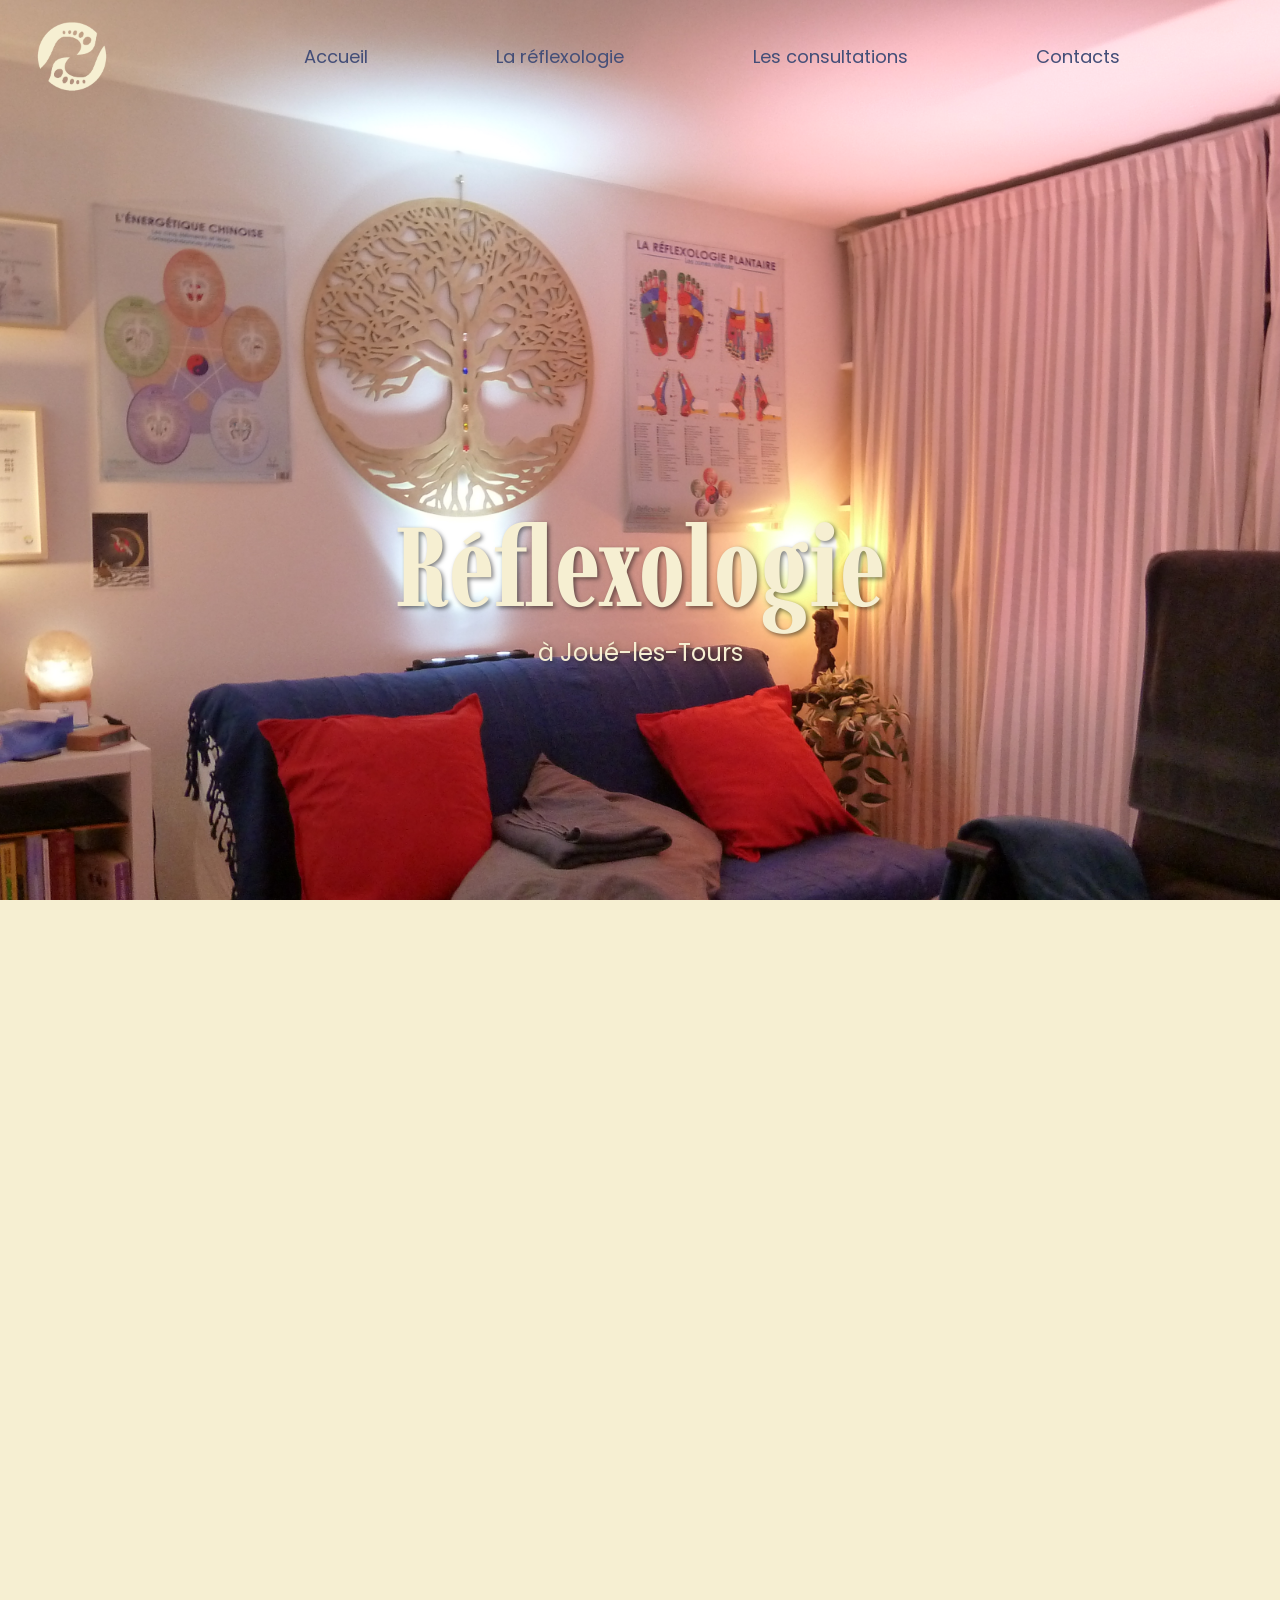
<file: index.html>
<!DOCTYPE html>
<html lang="fr">
<head>
    <meta charset="UTF-8">
    <meta name="viewport" content="width=device-width, initial-scale=1.0">
    <title>Réflexologie plantaire à Tours - [Eric Bouvard]</title>
    <link rel="icon" href="LOGO_CREME2.png">
    <meta name="description" content="Situé à Joué les Tours, mon cabinet de Réflexologie vous acceuille et vous propose des soins adaptés à vos besoins et ressentis ! ">
    <meta name="google-site-verification" content="bKfutWzsDh3X7TZKgNbcpmaE51s1e8epXo6bzwu9_Bk" />
    <link rel="stylesheet" href="css/common.css">
    <link rel="stylesheet" href="css/style.css">
    
</head>

<body>
    
<header>

  <div id="menu">
    <figure id="logo">
      <img id="creme_logo" src="src/img/LOGO_CREME.png" alt="logo crème">
      <img id="noir_logo" src="src/img/LOGO_NOIR.png" alt="logo noir">
    </figure>

    <nav id="mots">
      <a href="index.html">Accueil</a>
      <a href="reflexo.html">La réflexologie</a>
      <a href="consultations.html">Les consultations</a>
      <a href="contacts.html">Contacts</a>
    </nav>
  </div>

        <div id="title">
            <h1>Réflexologie</h1>
            <h2>à Joué-les-Tours</h2>
        </div>
</header>

    <main>

    <div class="content">
        <div class="eric-container">
            <img id="eric" src="src/img/ERIC_8.JPG" alt="Eric Bouvard">

             <div class="texte-eric">
             <h2>Eric Bouvard, Réflexologue</h2>
             <p>Après avoir suivi une formation d’un an auprès du CRT (Centre de Réflexologie de Touraine), j’ai souhaité partager ma pratique et apporter bien-être et apaisement.</p>
             <p>Situé à Joué lès Tours, mon cabinet de Réflexologie vous accueille et vous propose des soins adaptés à vos besoins et ressentis !</p>
             <p>Au plaisir de vous voir et de partager avec vous.</p>
             </div>
        </div>

         <div class="buttons">
                <a href="reflexo.html" id="btn_info">+ D'INFOS</a>
                <a href="consultations.html" id="btn_rdv">PRENDRE RENDEZ-VOUS</a>
        </div>

    </div>

   

    </main>

    <footer>
  <p>
    © 2025 Eric Bouvard Réflexologie -
    <a href="#mentions-legales" id="mentions">mentions légales</a>
  </p>
</footer>

<!-- La section des mentions légales -->
<div id="mentions-legales">
  <div class="mentions-content">
    <a href="#" class="close-mentions">×</a>
    <h1>Mentions légales</h1>

    <h2>Éditeur du site</h2>
    <p>Le présent site est édité par :</p>
    <p><strong>Nom et prénom :</strong>  Eric Bouvard</p>
    <p><strong>Profession :</strong> Réflexologue plantaire</p>
    <p><strong>Statut juridique :</strong> Entreprise individuelle</p>
    <p><strong>Adresse professionnelle :</strong>  15 rue des églantiers 37 300 Joué-les-Tours</p>
    <p><strong>Numéro de téléphone :</strong>  07 75 76 70 14</p>
    <p><strong>Adresse mail :</strong> ericbouvard@orange.fr</p>
    <p><strong>Numéro de SIRET :</strong> 802 662 486 00025</p>
    <p><strong>Code APE/NAF :</strong> 8690</p>

    <h2>Responsable de la publication</h2>
    <p><strong>Directeur de la publication :</strong> Eric Bouvard</p>
    <p><strong>Crédits photos :</strong> Eric Bouvard</p>

    <h2>Hébergement</h2>
    <p>Le site est hébergé par :</p>
    <p><strong>Nom de l'hébergeur :</strong> La société Github</p>
    <p><strong>Adresse postale :</strong>  88 Colin P. Kelly Jr Street, San Francisco, CA 94107 United States</p>
    <p><strong>Adresse électronique :</strong> https://enterprise.github.com/contact</p>

    <h2>Propriété intellectuelle</h2>
    <p>L’ensemble des contenus présents sur ce site (textes, images, logos, graphismes) est protégé par le droit d’auteur.</p>
    <p>Toute reproduction, représentation ou diffusion, totale ou partielle, sans autorisation préalable est interdite.</p>

    <h2>Responsabilité</h2>
    <p>Les informations diffusées sur ce site le sont à titre informatif.</p>
    <p>L’éditeur s’efforce de fournir des informations exactes et à jour, mais ne saurait être tenu responsable d’erreurs, 
      d’omissions ou de l’utilisation qui pourrait en être faite.</p>

    <h2>Données personnelles</h2>
    <p>Ce site ne collecte aucune donnée personnelle et n’utilise aucun cookie.
      Aucune information n’est enregistrée, stockée ou transmise à des tiers.</p>

    <h2>Loi applicable</h2>
    <p>Les présentes mentions légales sont soumises au droit français.</p>

    <h1>Conditions Générales de Prestation (CGP)</h1>

    <h2>1. Présentation de l'activité</h2>
    <p>Les présentes conditions générales de prestation s’appliquent à l’ensemble des séances de réflexologie plantaire.</p>
    <p>La réflexologie plantaire est une pratique de bien-être et d’accompagnement à la détente.
      Elle s’inscrit dans une démarche de prévention et de relaxation.</p>

    <h2>2. Nature des prestations</h2>
    <p>Les séances proposées ont pour objectif :</p>
    <li class="points">la détente</li>
    <li class="points">le bien-être</li>
    <li class="points">l'harmonisation globale de la personne</li>
    <p>La réflexologie plantaire ne constitue en aucun cas un acte médical ou paramédical. Elle ne permet pas d’établir un diagnostic, de modifier ou d’interrompre un traitement médical.</p>

    <h2>3. Contre-indications</h2>
    <p>Certaines situations peuvent nécessiter un avis médical préalable (grossesse à risque, troubles circulatoires graves, pathologies lourdes, fièvre, infections, traumatismes récents, etc.).</p>
    <p>Le client s’engage à informer le praticien de tout problème de santé connu avant la séance.</p>

    <h2>4. Responsabilité</h2>
    <p>Les séances sont réalisées dans le respect de la personne, de son intégrité physique et morale.</p>
    <p>Le praticien ne pourra être tenu responsable des conséquences résultant d’informations erronées ou incomplètes fournies par le client, ni d’une utilisation inappropriée des conseils donnés.</p>

    <h2>5. Prise de rendez-vous et annulation</h2>
    <p>Les rendez-vous sont pris d’un commun accord.</p>
    <p>En cas d’empêchement, le client est invité à prévenir le praticien dès que possible.
      Toute séance non annulée à l’avance pourra être due, sauf cas de force majeure.</p>

    <h2>6. Tarifs et paiement</h2>
    <p>Les tarifs sont indiqués en euros et communiqués avant la séance.
      Le règlement s’effectue à l’issue de la prestation par les moyens acceptés par le praticien.
      Les prestations de réflexologie ne sont pas prises en charge par l’Assurance Maladie, mais peuvent faire l’objet d’un remboursement par certaines mutuelles.</p>

    <h2>7. Loi applicable</h2>
    <p>Les présentes conditions générales de prestation sont soumises au droit français.</p>

  </div>
</div>


</body>
</file>
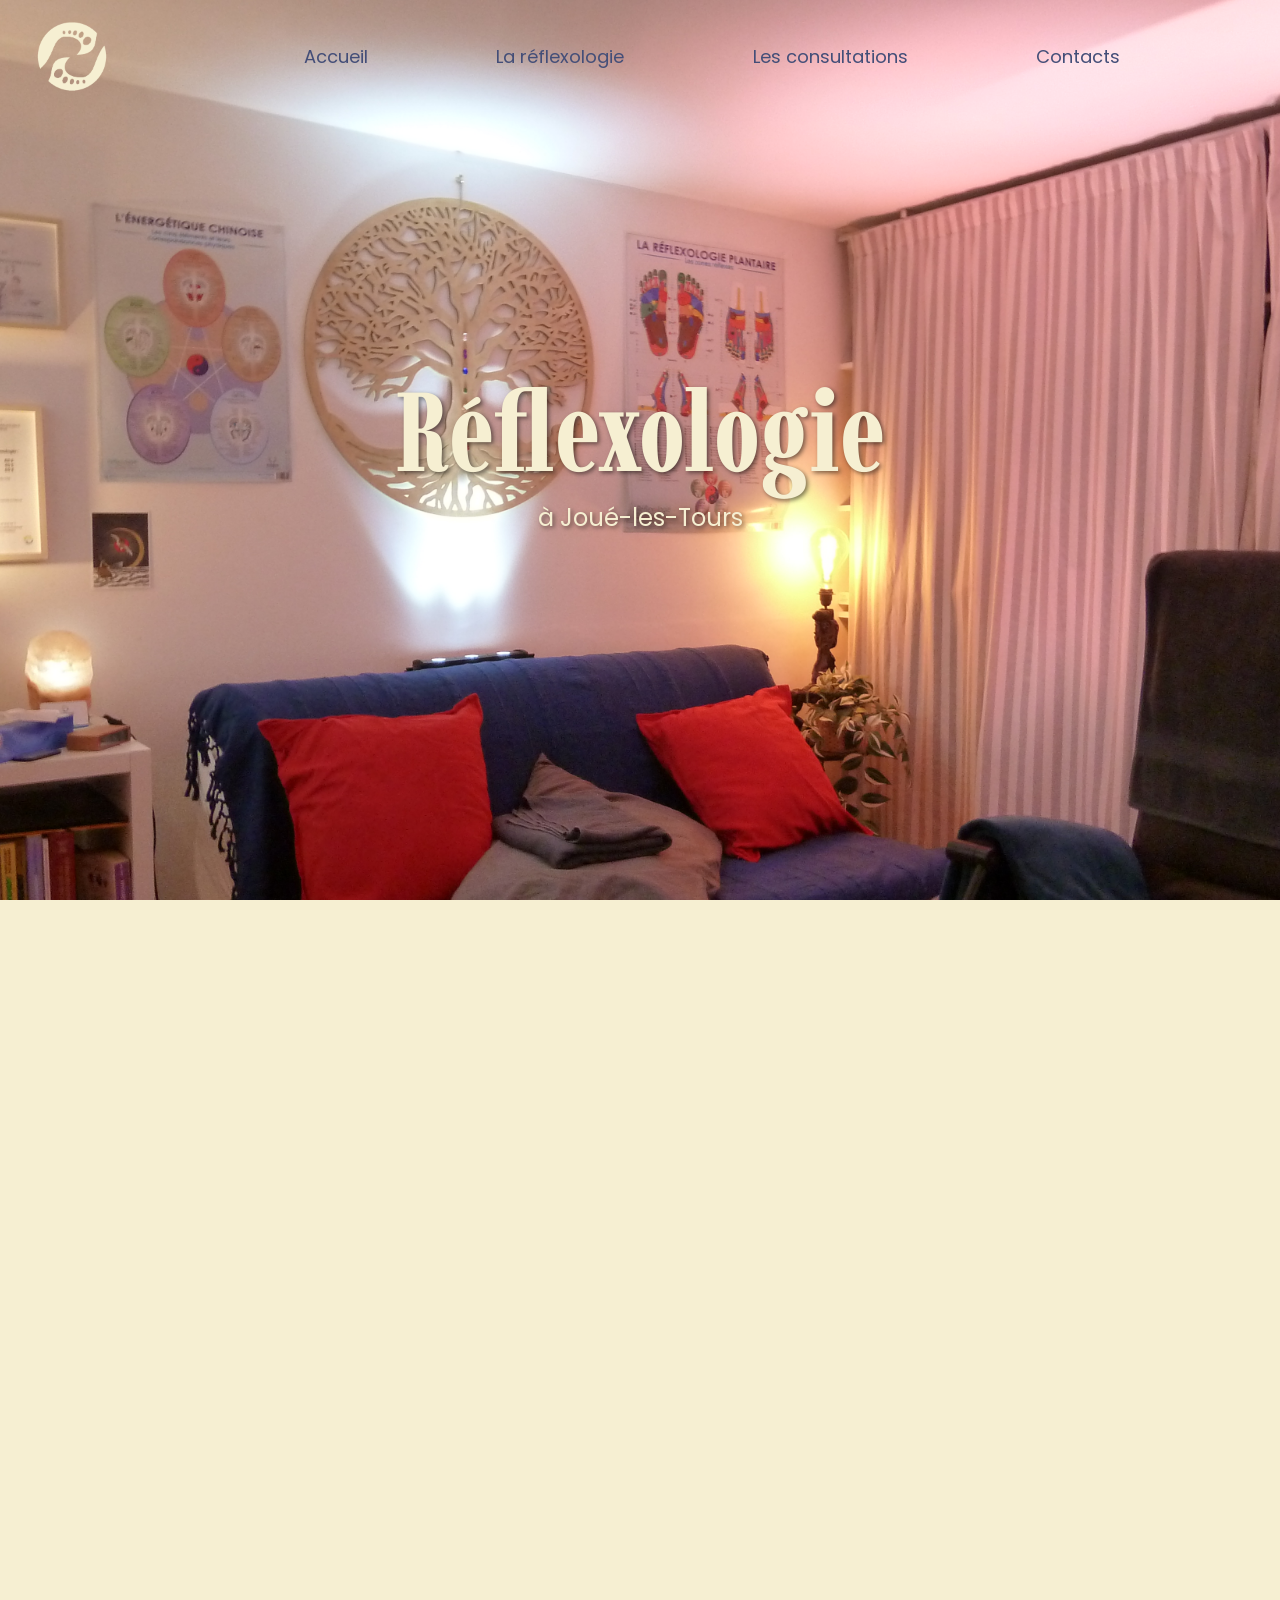
<file: reflexo_eric/index.html>
<!DOCTYPE html>
<html lang="fr">
<head>
    <meta charset="UTF-8">
    <meta name="viewport" content="width=device-width, initial-scale=1.0">
    <title>Réflexologie</title>
    <link rel="icon" type="image/x-icon" href="src/img/LOGO_NOIR.PNG">
    <meta name="description" content="Situé à Joué les Tours, mon cabinet de Réflexologie vous acceuille et vous propose des soins adaptés à vos besoins et ressentis ! ">
    <link rel="stylesheet" href="../css/common.css">
    <link rel="stylesheet" href="../css/style.css">
    
</head>

<body>
    
<header>

  <div id="menu">
    <figure id="logo">
      <img id="creme_logo" src="../src/img/LOGO_CREME.png" alt="logo crème">
      <img id="noir_logo" src="../src/img/LOGO_NOIR.png" alt="logo noir">
    </figure>

    <nav id="mots">
      <a href="index.html">Accueil</a>
      <a href="reflexo.html">La réflexologie</a>
      <a href="consultations.html">Les consultations</a>
      <a href="contacts.html">Contacts</a>
    </nav>
  </div>

</header>


        <div id="title">
            <h1>Réflexologie</h1>
            <h2>à Joué-les-Tours</h2>
        </div>
    </header>

    <main>

    <div class="content">
        <div class="eric-container">
            <img id="eric" src="../src/img/ERIC1.JPG" alt="Eric Bouvard">

             <div class="texte-eric">
             <h2>Eric Bouvard, Réflexologue</h2>
             <p>Après avoir suivi une formation d’un an auprès du CRT (Centre de Réflexologie de Touraine), j’ai souhaité partager ma pratique et apporter bien-être et apaisement.</p>
             <p>Situé à Joué lès Tours, mon cabinet de Réflexologie vous accueille et vous propose des soins adaptés à vos besoins et ressentis !</p>
             <p>Au plaisir de vous voir et de partager avec vous.</p>
             </div>
        </div>

         <div class="buttons">
                <a href="reflexo.html" id="btn_info">+ D'INFOS</a>
                <a href="consultations.html" id="btn_rdv">PRENDRE RENDEZ-VOUS</a>
        </div>

    </div>

   

    </main>

    <footer>
  <p>
    © 2025 Eric Bouvard Réflexologie -
    <a href="#mentions-legales" id="mentions">mentions légales</a>
  </p>
</footer>

<!-- La section des mentions légales -->
<div id="mentions-legales">
  <div class="mentions-content">
    <a href="#" class="close-mentions">×</a>
    <h3>Mentions légales</h3>
    <p><strong>Éditeur du site :</strong> Eric Bouvard Réflexologie</p>
    <p><strong>Adresse :</strong> 37xxx Joué-lès-Tours</p>
    <p><strong>Téléphone :</strong> 06 00 00 00 00</p>
    <p><strong>Email :</strong> contact@ericbouvard.fr</p>
    <p><strong>Hébergement :</strong> OVH – 2 rue Kellermann – 59100 Roubaix – France</p>
  </div>
</div>


</body>
</file>
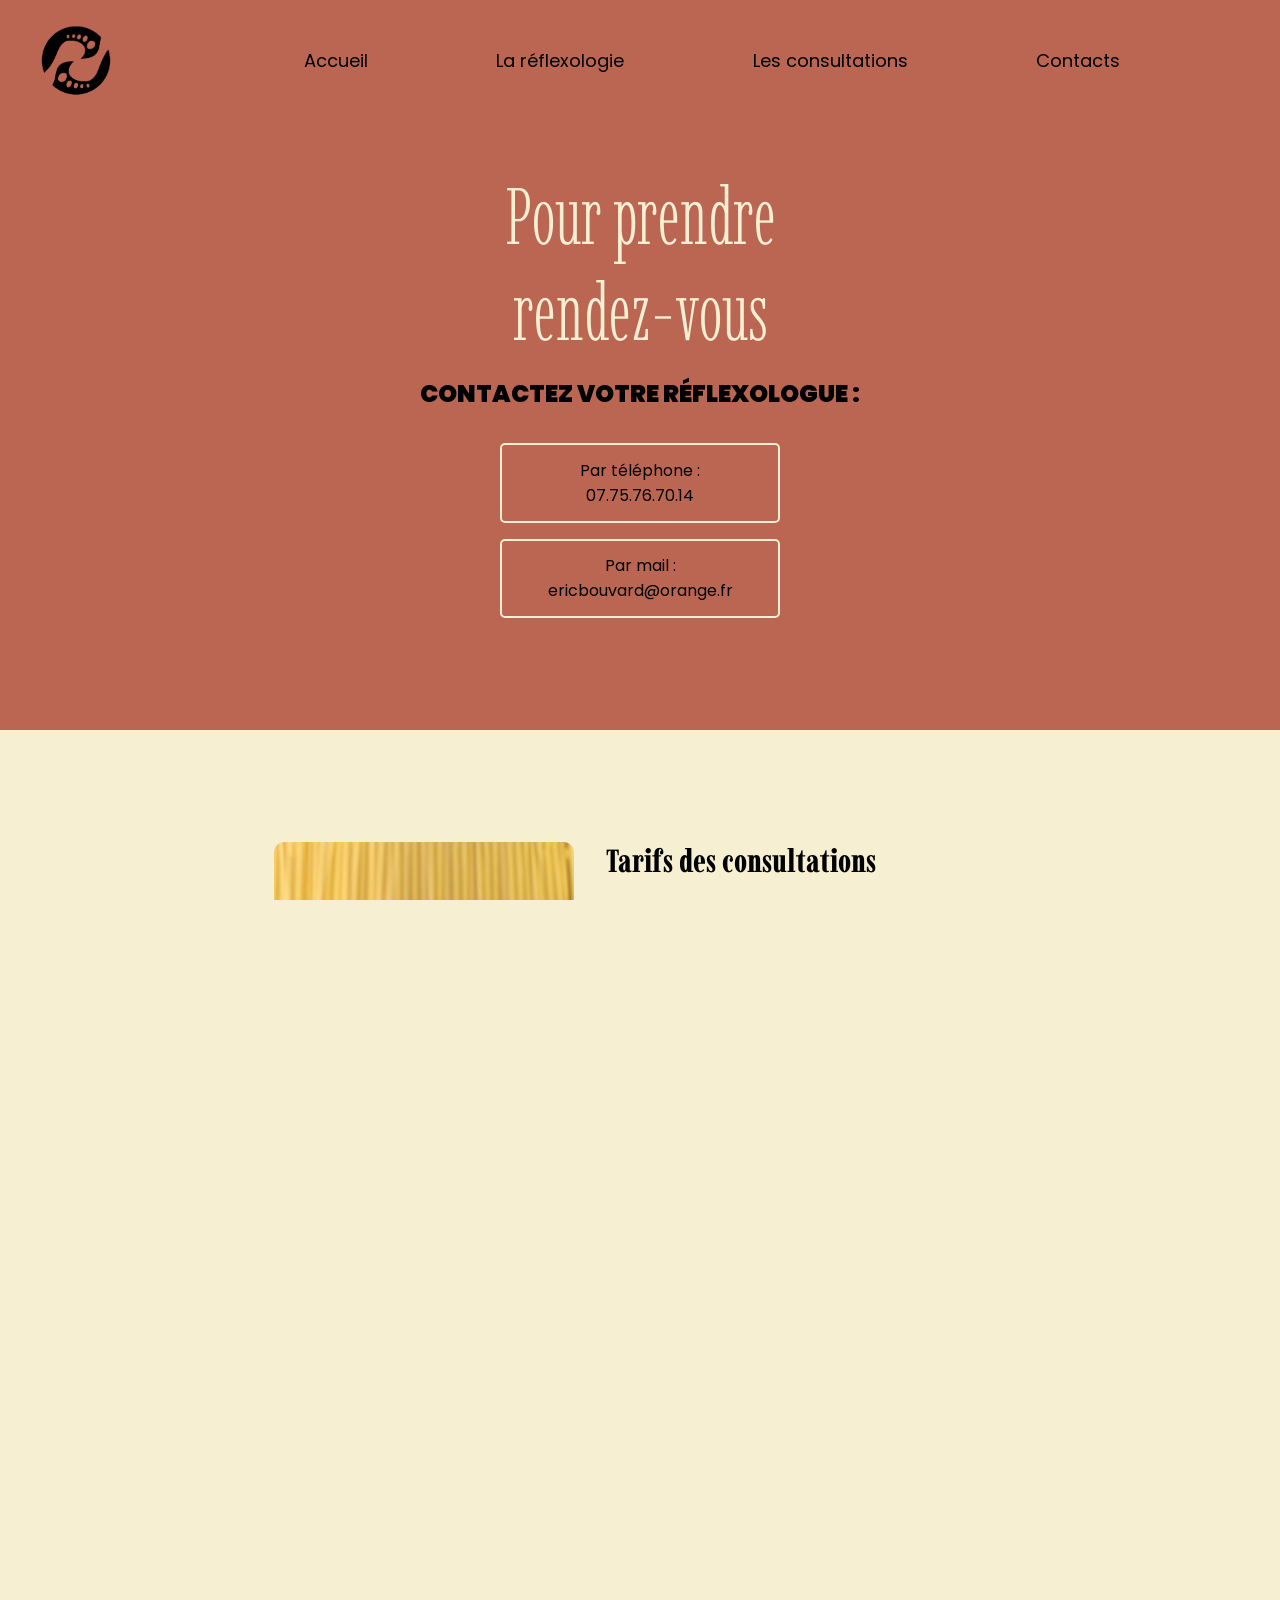
<file: consultations.html>
<!DOCTYPE html>
<html lang="fr">
<head>
    <meta charset="UTF-8">
    <meta name="viewport" content="width=device-width, initial-scale=1.0">
    <title>Réflexologie plantaire à Tours - [Eric Bouvard]</title>
    <link rel="icon" href="LOGO_CREME2.png">
    <meta name="description" content="Situé à Joué les Tours, mon cabinet de Réflexologie vous acceuille et vous propose des soins adaptés à vos besoins et ressentis ! ">
    <meta name="google-site-verification" content="bKfutWzsDh3X7TZKgNbcpmaE51s1e8epXo6bzwu9_Bk" />
    <link rel="stylesheet" href="css/common.css">
    <link rel="stylesheet" href="css/consultations.css">
    
</head>

<body>
    
    <header>

        <div id="menu">
    <figure id="logo">
      <img id="creme_logo" src="src/img/LOGO_CREME.png" alt="logo crème">
      <img id="noir_logo" src="src/img/LOGO_NOIR.png" alt="logo noir">
    </figure>

    <nav id="mots">
      <a href="index.html">Accueil</a>
      <a href="reflexo.html">La réflexologie</a>
      <a href="consultations.html">Les consultations</a>
      <a href="contacts.html">Contacts</a>
    </nav>
  </div>

    </header>

    <main>

         <!-- SECTION RENDEZ-VOUS -->
  <section class="rendezvous">
    <h1>Pour prendre<br>rendez-vous</h1>
    <p class="subtitle">Contactez votre réflexologue :</p>

    <div class="contact-buttons">
      <a href="tel:0775767014" class="contact-btn">Par téléphone : 07.75.76.70.14</a>
      <a href="mailto:ericbouvard@reflexo.fr" class="contact-btn">Par mail : ericbouvard@orange.fr</a>
    </div>
  </section>

  <!-- SECTION TARIFS -->
  <section class="tarifs">
    <div class="tarifs-content">
      <img src="src/img/PIED3.JPG" alt="Massage réflexologie">
      <div class="tarifs-text">
        <h2>Tarifs des consultations</h2>
        <ul>
          <li><strong>Adultes</strong> — 50 €<br><span>Séance entre 1h et 1h15</span></li>
          <li><strong>Enfants (-12 ans)</strong> — 40 €<br><span>Séance entre 1h et 1h15</span></li>
          <li><strong>Étudiants</strong> — 40 €<br><span>Séance entre 1h et 1h15</span></li>
          <li><strong>À domicile</strong> — 65 €<br><span>Séance entre 1h et 1h15</span></li>
        </ul>
        <p class="reglement">
          Règlement par virement (wero), chèque ou espèces.<br>
          La carte bancaire n’est pas acceptée.
        </p>
      </div>
    </div>
  </section>

  <!-- SECTION DÉROULEMENT -->
  <section class="deroulement">
    <h2>Déroulement d’une séance</h2>

    <div class="etape">
      <div class="point"></div>
      <div class="etape-content">
        <h3>Entretien personnalisé</h3>
        <p class="note"><em>Surtout développée lors de la première séance, cette phase dure environ 15 min.</em></p>
        <p>
          Je vous installe confortablement dans un transat. Nous échangeons afin de connaître vos attentes. 
          En fonction de nos échanges, j’adapte un protocole qui consiste à exercer des pressions sur les zones réflexes.
          Plusieurs protocoles sont possibles (addictions, poids, équilibre, lâcher-prise...).
        </p>
      </div>
    </div>

    <div class="etape">
      <div class="point"></div>
      <div class="etape-content">
        <h3>Séance de réflexologie</h3>
        <p class="note"><em>Environ 1h</em></p>
        <p>
          En règle générale, pour un changement en profondeur, plusieurs séances sont nécessaires 
          en fonction de vos maux.
        </p>
      </div>
    </div>

    <div class="etape">
      <div class="point"></div>
      <div class="etape-content">
        <h3>Après la séance</h3>
        <p>
          Les soins engendrent parfois un changement du transit, un regain d’énergie ou de décompensation, 
          des courbatures, un changement de couleur des urines.
        </p>
        <p>
          Ces effets peuvent durer entre 2 et 3 jours. Il est important de bien s’hydrater pour éliminer les toxines. 
          Privilégiez le repos, mangez léger, évitez les activités physiques intenses et laissez votre corps faire ses changements.
        </p>
      </div>
    </div>
  </section>

  <!-- SECTION CONTRE-INDICATIONS -->
  <section class="contre">
    <h2>Contre indications</h2>
    <div class="contre-grid">
      <div>3 premiers mois de grossesse</div>
      <div>Opération chirurgicale récente</div>
      <div>Thrombose veineuse (Phlébite)</div>
    </div>
  </section>

  <!-- SECTION HORAIRES -->
  <section class="horaires">
    <h2>Horaires de consultation</h2>
    <p>Du lundi au vendredi de 14h à 19h</p>
    <p>Le samedi de 9h à 12h</p>
  </section>


  <footer>
  <p>
    © 2025 Eric Bouvard Réflexologie -
    <a href="#mentions-legales" id="mentions">mentions légales</a>
  </p>
</footer>

<!-- La section des mentions légales -->
<div id="mentions-legales">
  <div class="mentions-content">
    <a href="#" class="close-mentions">×</a>
    <h1>Mentions légales</h1>

    <h2>Éditeur du site</h2>
    <p>Le présent site est édité par :</p>
    <p><strong>Nom et prénom :</strong>  Eric Bouvard</p>
    <p><strong>Profession :</strong> Réflexologue plantaire</p>
    <p><strong>Statut juridique :</strong> Entreprise individuelle</p>
    <p><strong>Adresse professionnelle :</strong>  15 rue des églantiers 37 300 Joué-les-Tours</p>
    <p><strong>Numéro de téléphone :</strong>  07 75 76 70 14</p>
    <p><strong>Adresse mail :</strong> ericbouvard@orange.fr</p>
    <p><strong>Numéro de SIRET :</strong> 802 662 486 00025</p>
    <p><strong>Code APE/NAF :</strong> 8690</p>

    <h2>Responsable de la publication</h2>
    <p><strong>Directeur de la publication :</strong> Eric Bouvard</p>
    <p><strong>Crédits photos :</strong> Eric Bouvard</p>

    <h2>Hébergement</h2>
    <p>Le site est hébergé par :</p>
    <p><strong>Nom de l'hébergeur :</strong> La société Github</p>
    <p><strong>Adresse postale :</strong>  88 Colin P. Kelly Jr Street, San Francisco, CA 94107 United States</p>
    <p><strong>Adresse électronique :</strong> https://enterprise.github.com/contact</p>

    <h2>Propriété intellectuelle</h2>
    <p>L’ensemble des contenus présents sur ce site (textes, images, logos, graphismes) est protégé par le droit d’auteur.</p>
    <p>Toute reproduction, représentation ou diffusion, totale ou partielle, sans autorisation préalable est interdite.</p>

    <h2>Responsabilité</h2>
    <p>Les informations diffusées sur ce site le sont à titre informatif.</p>
    <p>L’éditeur s’efforce de fournir des informations exactes et à jour, mais ne saurait être tenu responsable d’erreurs, 
      d’omissions ou de l’utilisation qui pourrait en être faite.</p>

    <h2>Données personnelles</h2>
    <p>Ce site ne collecte aucune donnée personnelle et n’utilise aucun cookie.
      Aucune information n’est enregistrée, stockée ou transmise à des tiers.</p>

    <h2>Loi applicable</h2>
    <p>Les présentes mentions légales sont soumises au droit français.</p>

    <h1>Conditions Générales de Prestation (CGP)</h1>

    <h2>1. Présentation de l'activité</h2>
    <p>Les présentes conditions générales de prestation s’appliquent à l’ensemble des séances de réflexologie plantaire.</p>
    <p>La réflexologie plantaire est une pratique de bien-être et d’accompagnement à la détente.
      Elle s’inscrit dans une démarche de prévention et de relaxation.</p>

    <h2>2. Nature des prestations</h2>
    <p>Les séances proposées ont pour objectif :</p>
    <li class="points">la détente</li>
    <li class="points">le bien-être</li>
    <li class="points">l'harmonisation globale de la personne</li>
    <p>La réflexologie plantaire ne constitue en aucun cas un acte médical ou paramédical. Elle ne permet pas d’établir un diagnostic, de modifier ou d’interrompre un traitement médical.</p>

    <h2>3. Contre-indications</h2>
    <p>Certaines situations peuvent nécessiter un avis médical préalable (grossesse à risque, troubles circulatoires graves, pathologies lourdes, fièvre, infections, traumatismes récents, etc.).</p>
    <p>Le client s’engage à informer le praticien de tout problème de santé connu avant la séance.</p>

    <h2>4. Responsabilité</h2>
    <p>Les séances sont réalisées dans le respect de la personne, de son intégrité physique et morale.</p>
    <p>Le praticien ne pourra être tenu responsable des conséquences résultant d’informations erronées ou incomplètes fournies par le client, ni d’une utilisation inappropriée des conseils donnés.</p>

    <h2>5. Prise de rendez-vous et annulation</h2>
    <p>Les rendez-vous sont pris d’un commun accord.</p>
    <p>En cas d’empêchement, le client est invité à prévenir le praticien dès que possible.
      Toute séance non annulée à l’avance pourra être due, sauf cas de force majeure.</p>

    <h2>6. Tarifs et paiement</h2>
    <p>Les tarifs sont indiqués en euros et communiqués avant la séance.
      Le règlement s’effectue à l’issue de la prestation par les moyens acceptés par le praticien.
      Les prestations de réflexologie ne sont pas prises en charge par l’Assurance Maladie, mais peuvent faire l’objet d’un remboursement par certaines mutuelles.</p>

    <h2>7. Loi applicable</h2>
    <p>Les présentes conditions générales de prestation sont soumises au droit français.</p>

  </div>
</div>

    </main>

</body>
</file>
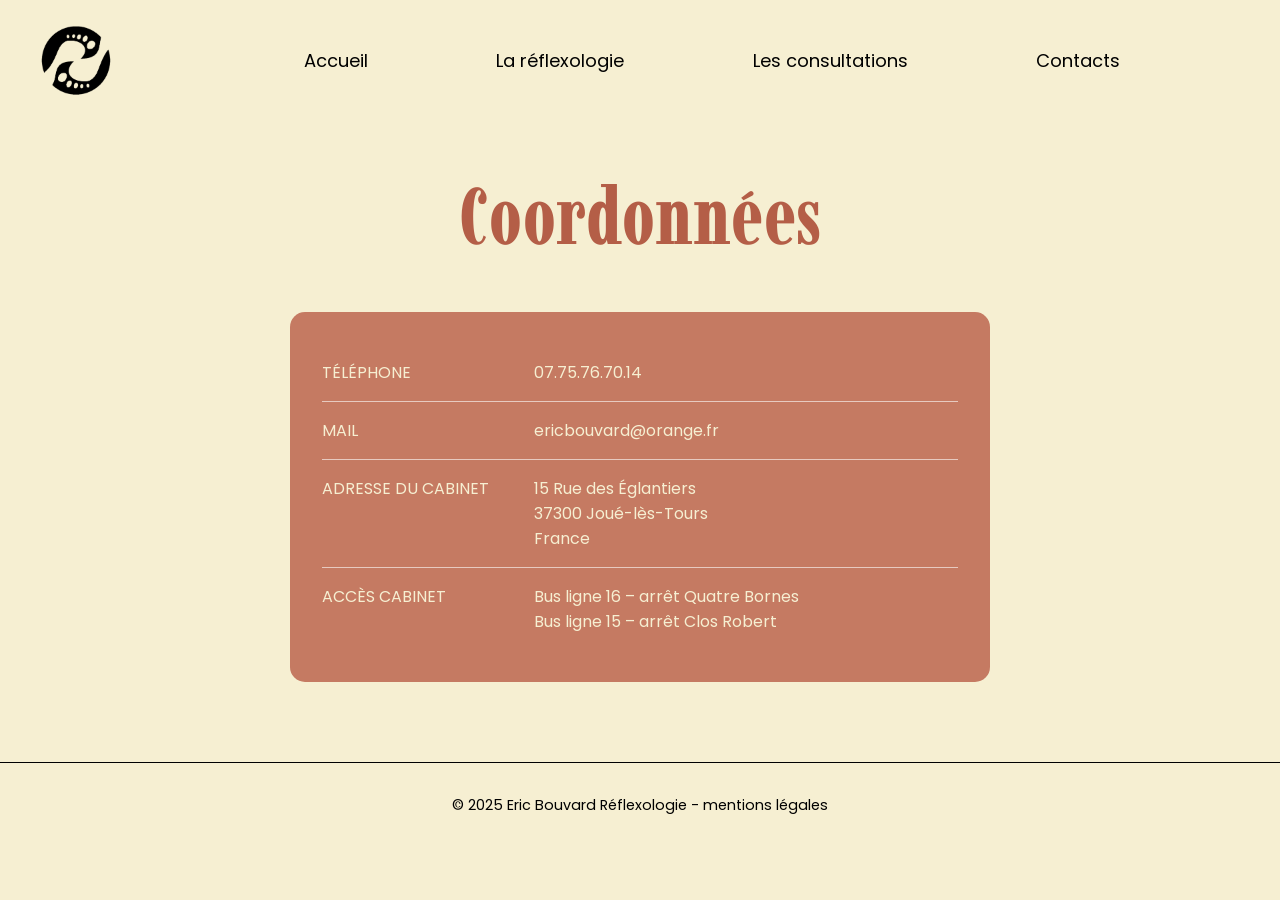
<file: contacts.html>
<!DOCTYPE html>
<html lang="fr">
<head>
    <meta charset="UTF-8">
    <meta name="viewport" content="width=device-width, initial-scale=1.0">
    <title>Réflexologie plantaire à Tours - [Eric Bouvard]</title>
    <link rel="icon" href="LOGO_CREME2.png">
    <meta name="description" content="Situé à Joué les Tours, mon cabinet de Réflexologie vous acceuille et vous propose des soins adaptés à vos besoins et ressentis ! ">
    <meta name="google-site-verification" content="bKfutWzsDh3X7TZKgNbcpmaE51s1e8epXo6bzwu9_Bk" />
    <link rel="stylesheet" href="css/common.css">
    <link rel="stylesheet" href="css/contacts.css">
    
</head>

<body>
    
    <header>

            <div id="menu">
    <figure id="logo">
      <img id="creme_logo" src="src/img/LOGO_CREME.png" alt="logo crème">
      <img id="noir_logo" src="src/img/LOGO_NOIR.png" alt="logo noir">
    </figure>

    <nav id="mots">
      <a href="index.html">Accueil</a>
      <a href="reflexo.html">La réflexologie</a>
      <a href="consultations.html">Les consultations</a>
      <a href="contacts.html">Contacts</a>
    </nav>
  </div>

    </header>

    <main>

        <!-- SECTION COORDONNÉES -->
  <section class="contact-section">
    <h1>Coordonnées</h1>

    <div class="contact-card">
      <div class="contact-row">
        <div class="contact-label">Téléphone</div>
        <div class="contact-info"><a href="tel:0775767014">07.75.76.70.14</a></div>
      </div>

      <div class="contact-row">
        <div class="contact-label">Mail</div>
        <div class="contact-info"><a href="mailto:ericbouvard@orange.fr">ericbouvard@orange.fr</a></div>
      </div>

      <div class="contact-row">
        <div class="contact-label">Adresse du cabinet</div>
        <div class="contact-info">
          15 Rue des Églantiers<br>
          37300 Joué-lès-Tours<br>
          France
        </div>
      </div>

      <div class="contact-row">
        <div class="contact-label">Accès cabinet</div>
        <div class="contact-info">
          Bus ligne 16 – arrêt Quatre Bornes<br>
          Bus ligne 15 – arrêt Clos Robert
        </div>
      </div>
    </div>
  </section>
    </main>

    <footer>
  <p>
    © 2025 Eric Bouvard Réflexologie -
    <a href="#mentions-legales" id="mentions">mentions légales</a>
  </p>
</footer>

<!-- La section des mentions légales -->
<div id="mentions-legales">
  <div class="mentions-content">
    <a href="#" class="close-mentions">×</a>
    <h1>Mentions légales</h1>

    <h2>Éditeur du site</h2>
    <p>Le présent site est édité par :</p>
    <p><strong>Nom et prénom :</strong>  Eric Bouvard</p>
    <p><strong>Profession :</strong> Réflexologue plantaire</p>
    <p><strong>Statut juridique :</strong> Entreprise individuelle</p>
    <p><strong>Adresse professionnelle :</strong>  15 rue des églantiers 37 300 Joué-les-Tours</p>
    <p><strong>Numéro de téléphone :</strong>  07 75 76 70 14</p>
    <p><strong>Adresse mail :</strong> ericbouvard@orange.fr</p>
    <p><strong>Numéro de SIRET :</strong> 802 662 486 00025</p>
    <p><strong>Code APE/NAF :</strong> 8690</p>

    <h2>Responsable de la publication</h2>
    <p><strong>Directeur de la publication :</strong> Eric Bouvard</p>
    <p><strong>Crédits photos :</strong> Eric Bouvard</p>

    <h2>Hébergement</h2>
    <p>Le site est hébergé par :</p>
    <p><strong>Nom de l'hébergeur :</strong> La société Github</p>
    <p><strong>Adresse postale :</strong>  88 Colin P. Kelly Jr Street, San Francisco, CA 94107 United States</p>
    <p><strong>Adresse électronique :</strong> https://enterprise.github.com/contact</p>

    <h2>Propriété intellectuelle</h2>
    <p>L’ensemble des contenus présents sur ce site (textes, images, logos, graphismes) est protégé par le droit d’auteur.</p>
    <p>Toute reproduction, représentation ou diffusion, totale ou partielle, sans autorisation préalable est interdite.</p>

    <h2>Responsabilité</h2>
    <p>Les informations diffusées sur ce site le sont à titre informatif.</p>
    <p>L’éditeur s’efforce de fournir des informations exactes et à jour, mais ne saurait être tenu responsable d’erreurs, 
      d’omissions ou de l’utilisation qui pourrait en être faite.</p>

    <h2>Données personnelles</h2>
    <p>Ce site ne collecte aucune donnée personnelle et n’utilise aucun cookie.
      Aucune information n’est enregistrée, stockée ou transmise à des tiers.</p>

    <h2>Loi applicable</h2>
    <p>Les présentes mentions légales sont soumises au droit français.</p>

    <h1>Conditions Générales de Prestation (CGP)</h1>

    <h2>1. Présentation de l'activité</h2>
    <p>Les présentes conditions générales de prestation s’appliquent à l’ensemble des séances de réflexologie plantaire.</p>
    <p>La réflexologie plantaire est une pratique de bien-être et d’accompagnement à la détente.
      Elle s’inscrit dans une démarche de prévention et de relaxation.</p>

    <h2>2. Nature des prestations</h2>
    <p>Les séances proposées ont pour objectif :</p>
    <li class="points">la détente</li>
    <li class="points">le bien-être</li>
    <li class="points">l'harmonisation globale de la personne</li>
    <p>La réflexologie plantaire ne constitue en aucun cas un acte médical ou paramédical. Elle ne permet pas d’établir un diagnostic, de modifier ou d’interrompre un traitement médical.</p>

    <h2>3. Contre-indications</h2>
    <p>Certaines situations peuvent nécessiter un avis médical préalable (grossesse à risque, troubles circulatoires graves, pathologies lourdes, fièvre, infections, traumatismes récents, etc.).</p>
    <p>Le client s’engage à informer le praticien de tout problème de santé connu avant la séance.</p>

    <h2>4. Responsabilité</h2>
    <p>Les séances sont réalisées dans le respect de la personne, de son intégrité physique et morale.</p>
    <p>Le praticien ne pourra être tenu responsable des conséquences résultant d’informations erronées ou incomplètes fournies par le client, ni d’une utilisation inappropriée des conseils donnés.</p>

    <h2>5. Prise de rendez-vous et annulation</h2>
    <p>Les rendez-vous sont pris d’un commun accord.</p>
    <p>En cas d’empêchement, le client est invité à prévenir le praticien dès que possible.
      Toute séance non annulée à l’avance pourra être due, sauf cas de force majeure.</p>

    <h2>6. Tarifs et paiement</h2>
    <p>Les tarifs sont indiqués en euros et communiqués avant la séance.
      Le règlement s’effectue à l’issue de la prestation par les moyens acceptés par le praticien.
      Les prestations de réflexologie ne sont pas prises en charge par l’Assurance Maladie, mais peuvent faire l’objet d’un remboursement par certaines mutuelles.</p>

    <h2>7. Loi applicable</h2>
    <p>Les présentes conditions générales de prestation sont soumises au droit français.</p>

  </div>
</div>

</body>
</file>
<file: css/common.css>
/* === FONTS === */
@font-face {
    font-family: 'Imbue';
    src: url('../src/typo/Imbue_14pt-ExtraBold.ttf');
    font-weight: 800;
    font-style: normal;
}
@font-face {
    font-family: 'Imbue';
    src: url('../src/typo/Imbue_14pt-ExtraLight.ttf');
    font-weight: 200;
    font-style: normal;
}
@font-face {
    font-family: 'Poppins';
    src: url('../src/typo/Poppins-Regular.ttf');
    font-weight: 400;
    font-style: normal;
}
@font-face {
    font-family: 'Poppins';
    src: url('../src/typo/Poppins-Italic.ttf');
    font-weight: 400;
    font-style: italic;
}
@font-face {
    font-family: 'Poppins';
    src: url('../src/typo/Poppins-Black.ttf');
    font-weight: 800;
    font-style: normal;
}


/* === VARIABLES === */
:root {
    /* COLORS */
    --clr-creme: #F6EFD2;
    --clr-red: #BB6653;
    --clr-black: #000000;
    /* MARGES */ 
    --main-margin: 20px;
    --half-margin: 10px;
    --large-margin: 40px;
    /* TYPOS */ 
    --main-font: 16px;
    --font-nav: 18px;
    --title-font: 30px;
}

/* === RESET === */

* {
    margin: 0;
    padding: 0;
    box-sizing: border-box;
}

/* Mentions légales: modal scrollable */
#mentions-legales {
    display: none;
    position: fixed;
    inset: 0;
    background: rgba(0,0,0,0.6);
    z-index: 9999;
    padding: 20px;
    overflow: auto;
}

/* When targeted (via anchor #mentions-legales) show overlay */
#mentions-legales:target {
    display: block;
}

.mentions-content {
    position: relative;
    background: var(--clr-creme);
    max-width: 900px;
    width: 100%;
    max-height: 80vh;
    margin: 40px auto;
    padding: 24px;
    border-radius: 8px;
    box-shadow: 0 10px 30px rgba(0,0,0,0.3);
    overflow-y: auto;
}

.mentions-content h1, .mentions-content h2 {
    color: var(--clr-black);
    margin-bottom: 8px;
    text-align: center;
}
.mentions-content h1 {
    font-size: 1.6rem;
    margin-top: 4px;
}
.mentions-content h2 {
    font-size: 1.05rem;
    margin-top: 12px;
    margin-bottom: 8px;
}
.mentions-content p, .mentions-content li {
    color: #222;
    line-height: 1.6;
    margin-bottom: 10px;
    text-align: left;
}

.points {
  margin-left: 20px;
  margin-bottom: 15px;
}

.close-mentions {
    font-family: "Poppins", sans-serif;
    position: absolute;
    right: 28px;
    top: 18px;
    text-decoration: none;
    font-size: 2rem;
    color: #7c3f3f;
    font-weight: normal;
}

.close-mentions:hover {
    color: #592c2c;
}

@media (max-width: 600px) {
    .mentions-content { max-width: 95%; margin: 20px auto; padding: 16px; }
    .close-mentions { right: 18px; top: 12px; }
}
</file>
<file: css/style.css>
/* === BODY === */

body {
    width: 100%;
    height: 100vh;
    margin: 0;

    font-family: "Poppins", sans-serif;
    font-style: normal;
    font-weight:    400;
    font-size: var(--main-font);
    color: var(--clr-black);
    background-color: var(--clr-creme);
}

/* === HEADER === */ 

header {
    position: relative;
    width: 100%;
    height: 130%;
    min-height: 100vh;

    display: flex;
    flex-direction: column;
    justify-content: space-between;
    box-sizing: border-box;

    background-image: url("../src/img/OUI.JPG");
    background-size: cover;
    background-position: center;
    
}

/* === MENU === */
#menu {
    display: flex;
    align-items: center;
    justify-content: flex-start; /* Logo + mots sur une même ligne, alignés à gauche */
    width: 100%;
    padding: 1rem 2rem;
    gap: 4rem; /* Espace entre logo et mots */
}

#logo {
    display: flex;
    align-items: center;
    gap: 1rem;
    user-select: none;
}

#menu img {
    width: 80px;
    height: auto;
}

#noir_logo {
    display: none;
}

#mots {
    display: flex;
    flex: 1; /* Les liens prennent toute la place dispo */
    justify-content: space-evenly; /* Répartit les liens uniformément */
    align-items: center;
    font-weight: 500;
    font-size: var(--font-nav);
    color: #434E78;
}

#mots a {
    text-decoration: none;
    color: inherit;
    white-space: nowrap;
    transition: opacity 0.3s;
}

#mots a:hover {
    opacity: 0.7;
}


/* === TITLE === */

/* === TITLE === */
#title {
    position: absolute;
    top: 50%;
    left: 50%;
    transform: translate(-50%, -50%);
    
    text-align: center;
    color: var(--clr-creme);
    text-shadow: 2px 2px 4px rgba(0,0,0,0.5);
    user-select: none;
}

#title h1 {
    font-family: 'Imbue';
    font-weight: 800;
    font-size: 7rem;
    margin-bottom: 1px;
}

#title h2 {
    font-size: 1,5rem;
    font-weight: 300;
    margin-top: 0;
}

/* === BODY === */ 

.content {
  margin: 80px auto;        /* marge haut/bas et centré horizontalement */
  padding: 50px;            /* espace intérieur (blanc tournant) */
}


.eric-container {
    max-width: 60%;
    display: flex;
    align-items: center;        /* vertical centering */
    gap: 30px;                  /* space between image and text */
    flex-wrap: wrap;            /* important for responsiveness */

    padding: 30px;
    margin: auto;
}

.eric-container h2 {
    font-family: "Imbue";
    font-size: var(--title-font);
    margin-bottom: 20px;
}

#eric {
    width: 230px;
    height: 290px;
    object-fit: cover;
    border-radius: 20px;
    flex-shrink: 0;

}

.texte-eric {
    flex: 1;
    min-width: 250px;
}

.buttons {
    font-family: "Poppins", sans-serif;
    position: relative;;
    margin: auto;
    padding: 10%;
    text-align: center;
}

.buttons a {
    flex-direction: column;
    text-decoration: none;
    color: black;

    border: 2px solid black;
    padding: 10px 10px;
    border-radius: 8px;
}

#btn_info {
    margin-right: 20px;
}

#btn_rdv {
    background-color: #c4bfa8;
}

#btn_info:hover, #btn_rdv:hover {
    background-color: var(--clr-red);
    color: var(--clr-creme);
    border: 2px solid var(--clr-red);
    transition: background-color 0.3s, color 0.3s, border 0.3s;
}

/* === FOOTER === */

footer {
    width: 100%;
    padding: 2rem;
    text-align: center;
    font-size: 0.9rem;
    background-color: var(--clr-creme);
    border-top: 1px solid var(--clr-black);
    user-select: none;
}

footer a {
    color: var(--clr-black);
    text-decoration: none;
}

#mentions:hover {
    text-decoration: underline;
}

/* Fenêtre masquée par défaut */
#mentions-legales {
  display: none;
  position: fixed;
  inset: 0;
  background: rgba(0, 0, 0, 0.7);
  backdrop-filter: blur(3px);
  z-index: 1000;
  justify-content: center;
  align-items: center;
}

/* Quand ciblée par le lien */
#mentions-legales:target {
  display: flex;
}

/* Contenu */
.mentions-content {
  position: relative;
  background: #f8f1de;
  padding: 2rem;
  border-radius: 12px;
  max-width: 600px;
  width: 90%;
  box-shadow: 0 0 15px rgba(0,0,0,0.2);
  text-align: left;
  animation: fadeIn 0.3s ease;
}


/* Bouton croix */
.close-mentions {
  font-family: "Poppins", sans-serif;
  position: absolute;
  top: 10px;
  right: 15px;
  font-size: 2rem;
  color: #7c3f3f;
  text-decoration: none;
  user-select: none;
  font-weight: normal;
  transition: 0.2s;
}

.close-mentions:hover {
  color: #592c2c;
}

/* Animation d’apparition */
@keyframes fadeIn {
  from { opacity: 0; transform: scale(0.98); }
  to { opacity: 1; transform: scale(1); }
}

/* === MEDIA QUERIES RESPONSIVE POUR STYLE.CSS (INDEX.HTML) === */


/* === RESPONSIVE POUR TRÈS GRANDS ÉCRANS (> 1400px) === */
@media (min-width: 1400px) {
  #title h1 {
    font-size: 8rem;
  }
  
  #title h2 {
    font-size: 2rem;
  }
  
  .content {
    max-width: 1400px;
    margin-left: auto;
    margin-right: auto;
  }
  
  .eric-container {
    max-width: 50%;
  }
}

/* === RESPONSIVE POUR TABLETTES (768px - 1023px) === */
@media (max-width: 1023px) {
  #title h1 {
    font-size: 5rem;
  }
  
  #title h2 {
    font-size: 1.3rem;
  }
  
  #menu {
    padding: 1rem 1.5rem;
    gap: 1.5rem;
  }
  
  #mots {
    font-size: 16px;
    gap: 1.5rem !important;
  }
  
  .eric-container {
    max-width: 75%;
    gap: 20px;
    padding: 20px;
  }
  
  .content {
    margin: 60px auto;
    padding: 40px;
  }
  
  #eric {
    width: 200px;
    height: 250px;
  }
}

/* === RESPONSIVE POUR PETITES TABLETTES ET MOBILES (< 991px) === */
@media (max-width: 991px) {
  #menu {
    flex-direction: row !important;
    align-items: flex-start;
    gap: 1.5rem !important;
    padding: 1rem;
    justify-content: space-between !important;
  }
  
  #mots {
    width: auto !important;
    flex-direction: column;
    gap: 0.5rem !important;
    align-items: flex-end !important;
    justify-content: flex-start !important;
  }
  
  #mots a {
    padding: 0.25rem 0;
    width: 100% !important;
    text-align: right;
  }
  
  #title h1 {
    font-size: 4.5rem;
  }
  
  .eric-container {
    max-width: 90%;
    flex-direction: column;
    text-align: center;
  }
  
  #eric {
    margin: 0 auto;
  }
  
  .texte-eric {
    min-width: 100%;
  }
  
  .buttons {
    padding: 5%;
  }
  
  .buttons a {
    display: inline-block;
    margin: 10px 5px;
  }
  
  #btn_info {
    margin-right: 10px;
  }
}

/* === RESPONSIVE POUR MOBILES (< 768px) === */
@media (max-width: 767px) {
  header {
    min-height: 80vh;
    height: 100vh;
  }
  
  #menu {
    padding: 0.75rem;
    gap: 1rem !important;
  }
  
  #menu img {
    width: 60px;
  }
  
  #mots {
    font-size: 15px;
    gap: 0.4rem !important;
  }
  
  #title h1 {
    font-size: 3.5rem;
  }
  
  #title h2 {
    font-size: 1.1rem;
  }
  
  .content {
    margin: 40px auto;
    padding: 30px 20px;
  }
  
  .eric-container {
    max-width: 100%;
    padding: 15px;
  }
  
  .eric-container h2 {
    font-size: 24px;
  }
  
  #eric {
    width: 180px;
    height: 220px;
  }
  
  .buttons {
    padding: 8%;
  }
  
  .buttons a {
    font-size: 14px;
    padding: 8px 12px;
  }
  
  footer {
    padding: 1.5rem 1rem;
    font-size: 0.85rem;
  }
  
  .mentions-content {
    padding: 1.5rem;
    width: 95%;
  }
}

/* === RESPONSIVE POUR PETITS MOBILES (< 480px) === */
@media (max-width: 479px) {
  #menu {
    padding: 0.5rem;
    gap: 0.5rem !important;
  }
  
  #menu img {
    width: 50px;
  }
  
  #mots {
    font-size: 14px;
    gap: 0.3rem !important;
  }
  
  #title h1 {
    font-size: 2.5rem;
  }
  
  #title h2 {
    font-size: 1rem;
  }
  
  .content {
    margin: 30px auto;
    padding: 20px 15px;
  }
  
  .eric-container {
    padding: 10px;
  }
  
  .eric-container h2 {
    font-size: 20px;
    margin-bottom: 15px;
  }
  
  #eric {
    width: 150px;
    height: 190px;
    border-radius: 15px;
  }
  
  .texte-eric p {
    font-size: 14px;
    line-height: 1.5;
  }
  
  .buttons {
    padding: 5%;
  }
  
  .buttons a {
    display: block;
    width: 100%;
    margin: 10px 0;
    font-size: 13px;
    padding: 10px;
  }
  
  #btn_info {
    margin-right: 0;
  }
  
  footer {
    padding: 1rem 0.5rem;
    font-size: 0.8rem;
  }
  
  .mentions-content {
    padding: 1.25rem;
    font-size: 14px;
  }
  
  .mentions-content h3 {
    font-size: 18px;
    margin-bottom: 10px;
  }
  
  .close-mentions {
    font-size: 1.5rem;
    top: 8px;
    right: 12px;
  }
}

/* === RESPONSIVE LANDSCAPE MOBILE === */
@media (max-width: 991px) and (orientation: landscape) {
  header {
    min-height: 100vh;
  }
  
  #title h1 {
    font-size: 3rem;
  }
  
  #title h2 {
    font-size: 1rem;
  }
}

/* === CORRECTION OVERFLOW === */
html, body {
  overflow-x: hidden;
  width: 100%;
}
</file>
<file: css/consultations.css>
/* === BODY === */

body {
    width: 100%;
    height: 100vh;
    margin: 0;

    font-family: "Poppins", sans-serif;
    font-weight: 400;
    font-size: var(--main-font);
    color: var(--clr-black);
    background-color: var(--clr-creme);
}

/* === HEADER === */ 

header {
    position: relative;
    width: 100%;
    height: auto;
    min-height: auto;

    display: flex;
    flex-direction: column;
    justify-content: space-between;
    box-sizing: border-box;

    background-color: var(--clr-red);
}

/* === MENU === */

#menu {
    display: flex;
    align-items: center;
    justify-content: flex-start; /* Logo + mots sur une même ligne, alignés à gauche */
    width: 100%;
    padding: 1rem 2rem;
    gap: 4rem; /* Espace entre logo et mots */
}

#menu #logo{
    display: flex;
    align-items: center;
    gap: 2rem; 

    user-select: none;
}

#menu img {
    margin: 5%;
    width: 80px;
    height: auto;
}

#noir_logo {
    display: block;
}

#creme_logo {
    display: none;
}

#mots {
    display: flex;
    flex: 1; /* Les liens prennent toute la place dispo */
    justify-content: space-evenly; /* Répartit les liens uniformément */
    align-items: center;
    font-weight: 500;
    font-size: var(--font-nav);
    color: var(--clr-noir);

    text-decoration: none;
}

#mots a {
    text-decoration: none;
    color: inherit;
    white-space: nowrap;
    transition: opacity 0.3s;
}

#mots a:hover {
    opacity: 0.4;
    transition: opacity 0.3s;}


/* SECTION RENDEZ-VOUS */
.rendezvous {
  text-align: center;
  background-color: var(--clr-red);
  color: #fff;
  padding: 2rem 1rem 7rem;
}

.rendezvous h1 {
  font-family: "Imbue";
  font-weight: normal;
  color: var(--clr-creme);
  font-size: 5rem;
  line-height: 1.2;
  margin: 1rem;
}

.rendezvous .subtitle {
  text-transform: uppercase;
  color: var(--clr-black);
  font-size: 1.5rem;
  font-weight: bold;
  margin-bottom: 2rem;
}

.contact-buttons {
  display: flex;
  flex-direction: column;
  align-items: center;
  gap: 1rem;
}

.contact-btn {
  border: 2px solid var(--clr-creme);
  padding: 0.8rem 1.5rem;
  text-decoration: none;
  color: var(--clr-black);
  font-weight: 400;
  border-radius: 5px;
  width: 280px;
  text-align: center;
  transition: all 0.2s ease;
}

.contact-btn:hover {
  background-color: var(--clr-creme);
  color: #c57a62;
}

/* SECTION TARIFS */
.tarifs {
  background-color: var(--clr-creme);
  padding: 7rem 5rem;
}

.tarifs h2{
  font-family: "Imbue";
  font-size: 2rem;
}

.tarifs-content {
  display: flex;
  flex-wrap: wrap;
  justify-content: center;
  align-items: flex-start;
  gap: 2rem;
}

.tarifs-content img {
  width: 300px;
  border-radius: 10px;
}

.tarifs-text {
  max-width: 400px;
}

.tarifs-text ul {
  list-style: none;
  margin: 1rem 0;
}

.tarifs-text li {
  margin-bottom: 1rem;
  border-bottom: 1px solid #c57a62;
  padding-bottom: 0.5rem;
}

.tarifs-text span {
  font-size: 0.9rem;
  color: #555;
}

.reglement {
  margin-top: 1rem;
  font-weight: bold;
}

/* SECTION DÉROULEMENT */
.deroulement {
  font-family: "Poppins";
  font-weight: 400;
  background-color: var(--clr-creme);
  padding: 3rem 1.5rem;
  max-width: 800px;
  margin: 0 auto;
}

.deroulement h2 {
  font-family: "Imbue";
  font-weight: 800;
  font-size: 2rem;
  text-align: center;
  margin-bottom: 2rem;
}

.deroulement h3 {
  font-family: "Imbue";
  font-weight: 400;
  font-style: normal;
}

.etape {
  display: flex;
  align-items: flex-start;
  margin-bottom: 2rem;
}

.point {
  width: 10px;
  height: 10px;
  background-color: black;
  border-radius: 50%;
  margin-right: 1rem;
  margin-top: 0.5rem;
}

.etape-content h3 {
  font-family: "Poppins", sans-serif;
  font-weight: 800;
  margin-bottom: 0.5rem;
}

.etape-content .note {
  font-size: 0.9rem;
  color: #333;
  margin-bottom: 0.5rem;
}

/* SECTION CONTRE-INDICATIONS */
.contre {
  background-color: #c57a62;
  text-align: center;
  padding: 8rem;
}

.contre h2 {
  font-family: "Imbue";
  font-size: 2rem;
  color: var(--clr-black);
  margin-bottom: 2rem;
}

.contre-grid {
  display: grid;
  grid-template-columns: repeat(auto-fit, minmax(150px, 1fr));
  gap: 1rem;
  max-width: 900px;
  margin: 0 auto 2rem;
}

.contre-grid div {
  display: flex;                /* <-- important */
  justify-content: center;      /* centre horizontalement */
  align-items: center;          /* centre verticalement */
  text-align: center;           /* centre le texte sur plusieurs lignes */

  padding: 1rem 1.25rem;
  min-height: 100px;            /* ajuste selon ton design */
  box-sizing: border-box;

  font-weight: bold;
  user-select: none;
  cursor: pointer;

  /* style visuel */
  color: #7A7A73;
  background-image: linear-gradient(to right, #F6EFD2 0%, #F7BB97 51%, #F5D3C4 100%);
  background-size: 200% auto;
  transition: 0.5s;
  border-radius: 10px;
}

.contre-grid div:hover {
  background-position: right center; /* change the direction of the change here */
  color: var(--clr-black);
  text-decoration: none;
}

/* SECTION HORAIRES */
.horaires {
  text-align: center;
  background-color: var(--clr-creme);
  padding: 3rem 1rem;
}

.horaires h2 {
  font-family: "Imbue";
  font-size: 2rem;
  margin-bottom: 2rem;
}

/* === FOOTER === */

footer {
    width: 100%;
    padding: 2rem;
    text-align: center;
    font-size: 0.9rem;
    background-color: var(--clr-creme);
    border-top: 1px solid var(--clr-black);
    user-select: none;
}

footer a {
    color: var(--clr-black);
    text-decoration: none;
}

#mentions:hover {
    text-decoration: underline;
}

/* Fenêtre masquée par défaut */
#mentions-legales {
  display: none;
  position: fixed;
  inset: 0;
  background: rgba(0, 0, 0, 0.7);
  backdrop-filter: blur(3px);
  z-index: 1000;
  justify-content: center;
  align-items: center;
}

/* Quand ciblée par le lien */
#mentions-legales:target {
  display: flex;
}

/* Contenu */
.mentions-content {
  position: relative;
  background: #f8f1de;
  padding: 2rem;
  border-radius: 12px;
  max-width: 600px;
  width: 90%;
  box-shadow: 0 0 15px rgba(0,0,0,0.2);
  text-align: left;
  animation: fadeIn 0.3s ease;
}

/* Bouton croix */
.close-mentions {
  position: absolute;
  top: 10px;
  right: 15px;
  font-size: 2rem;
  color: #7c3f3f;
  text-decoration: none;
  user-select: none;
  font-weight: bold;
  transition: 0.2s;
}

.close-mentions:hover {
  color: #592c2c;
}

/* === MEDIA QUERIES RESPONSIVE POUR CONTACTS.HTML === */

/* === CORRECTIONS GÉNÉRALES === */

/* Menu en haut à droite, plus resserré */


/* === RESPONSIVE POUR TRÈS GRANDS ÉCRANS (> 1400px) === */
@media (min-width: 1400px) {
  .contact-section h1 {
    font-size: 6rem;
  }
  
  .contact-card {
    max-width: 900px;
    padding: 3rem;
  }
  
  .contact-label {
    min-width: 180px;
    font-size: 1.1rem;
  }
  
  .contact-info {
    font-size: 1.1rem;
  }
}

/* === RESPONSIVE POUR TABLETTES (768px - 1023px) === */
@media (max-width: 1023px) {
  #menu {
    padding: 1rem 1.5rem;
    gap: 1.5rem !important;
  }
  
  #mots {
    font-size: 16px;
    gap: 1.5rem !important;
  }
  
  .contact-section {
    padding: 2.5rem 1rem 4rem;
  }
  
  .contact-section h1 {
    font-size: 4rem;
    margin-bottom: 2.5rem;
  }
  
  .contact-card {
    max-width: 650px;
    padding: 1.8rem;
  }
  
  .contact-label {
    min-width: 130px;
    font-size: 0.95rem;
  }
  
  .contact-info {
    font-size: 0.95rem;
  }
  
  .contact-row {
    padding: 0.9rem 0;
  }
}

/* === RESPONSIVE POUR PETITES TABLETTES ET MOBILES (< 991px) === */
@media (max-width: 991px) {
  #menu {
    flex-direction: row !important;
    align-items: flex-start;
    gap: 1.5rem !important;
    padding: 1rem;
    justify-content: space-between !important;
  }
  
  #mots {
    width: auto !important;
    flex-direction: column;
    gap: 0.5rem !important;
    align-items: flex-end !important;
    justify-content: flex-start !important;
  }
  
  #mots a {
    padding: 0.25rem 0;
    width: 100% !important;
    text-align: right;
  }
  
  .contact-section {
    padding: 2rem 1rem 3.5rem;
  }
  
  .contact-section h1 {
    font-size: 3.5rem;
    margin-bottom: 2rem;
  }
  
  .contact-card {
    max-width: 90%;
    padding: 1.5rem;
  }
  
  .contact-row {
    flex-direction: column;
    padding: 0.8rem 0;
  }
  
  .contact-label {
    margin-bottom: 0.5rem;
    min-width: 100%;
  }
  
  .contact-info {
    width: 100%;
  }

  .contre  {
    padding: 4rem 2rem;
  }
}

/* === RESPONSIVE POUR MOBILES (< 768px) === */
@media (max-width: 767px) {
  #menu {
    padding: 0.75rem;
    gap: 1rem !important;
  }
  
  #menu img {
    width: 60px;
    margin: 2%;
  }
  
  #mots {
    font-size: 15px;
  }
  
  .contact-section {
    padding: 2rem 1rem 3rem;
  }
  
  .contact-section h1 {
    font-size: 2.8rem;
    margin-bottom: 1.8rem;
  }
  
  .contact-card {
    max-width: 95%;
    padding: 1.5rem;
    border-radius: 12px;
  }
  
  .contact-row {
    padding: 0.75rem 0;
  }
  
  .contact-label {
    font-size: 0.9rem;
    margin-bottom: 0.4rem;
  }
  
  .contact-info {
    font-size: 0.9rem;
    line-height: 1.6;
  }
  
  footer {
    padding: 1.5rem 1rem;
    font-size: 0.85rem;
  }
  
  .mentions-content {
    padding: 1.5rem;
    width: 95%;
  }

  .contre  {
    padding: 4rem 2rem;
  }
}

/* === RESPONSIVE POUR PETITS MOBILES (< 480px) === */
@media (max-width: 479px) {
  #menu {
    padding: 0.5rem;
    gap: 0.75rem !important;
  }
  
  #menu img {
    width: 50px;
    margin: 1%;
  }
  
  #mots {
    font-size: 14px;
    gap: 0.3rem !important;
  }
  
  .contact-section {
    padding: 1.5rem 0.75rem 2.5rem;
  }
  
  .contact-section h1 {
    font-size: 2.2rem;
    margin-bottom: 1.5rem;
  }
  
  .contact-card {
    max-width: 98%;
    padding: 1.25rem;
    border-radius: 10px;
  }
  
  .contact-row {
    padding: 0.7rem 0;
    border-bottom: 1px solid rgba(255, 255, 255, 0.4);
  }
  
  .contact-row:last-child {
    border-bottom: none;
  }
  
  .contact-label {
    font-size: 0.85rem;
    margin-bottom: 0.4rem;
    font-weight: 500;
  }
  
  .contact-info {
    font-size: 0.85rem;
    line-height: 1.5;
  }
  
  .contact-info br {
    margin-bottom: 0.2rem;
  }
  
  footer {
    padding: 1rem 0.5rem;
    font-size: 0.8rem;
  }
  
  .mentions-content {
    padding: 1.25rem;
    font-size: 14px;
    width: 98%;
  }
  
  .mentions-content h3 {
    font-size: 18px;
    margin-bottom: 10px;
  }
  
  .close-mentions {
    font-size: 1.5rem;
    top: 8px;
    right: 12px;
  }

  .contre  {
    padding: 4rem 2rem;
  }
}

/* === RESPONSIVE LANDSCAPE MOBILE === */
@media (max-width: 991px) and (orientation: landscape) {
  .contact-section h1 {
    font-size: 2.5rem;
    margin-bottom: 1.5rem;
  }
  
  .contact-section {
    padding: 1.5rem 1rem 2.5rem;
  }
  
  .contact-card {
    max-width: 80%;
  }
}

/* === CORRECTION OVERFLOW === */
html, body {
  overflow-x: hidden;
  width: 100%;
}
</file>
<file: css/contacts.css>
/* === BODY === */

body {
    width: 100%;
    height: 100vh;
    margin: 0;

    font-family: "Poppins", sans-serif;
    font-weight: 400;
    font-size: var(--main-font);
    color: var(--clr-black);
    background-color: var(--clr-creme);
}

/* === HEADER === */ 

header {
    position: relative;
    width: 100%;
    height: auto;
    min-height: auto;

    display: flex;
    flex-direction: column;
    justify-content: space-between;
    box-sizing: border-box;

    background-color: var(--clr-creme);
}

/* === MENU === */

#menu {
    display: flex;
    align-items: center;
    justify-content: flex-start; /* Logo + mots sur une même ligne, alignés à gauche */
    width: 100%;
    padding: 1rem 2rem;
    gap: 4rem; /* Espace entre logo et mots */
}

#menu #logo{
    display: flex;
    align-items: center;
    gap: 2rem; 

    user-select: none;
}

#menu img {
    margin: 5%;
    width: 80px;
    height: auto;
}

#noir_logo {
    display: block;
}

#creme_logo {
    display: none;
}

#mots {
    display: flex;
    flex: 1; /* Les liens prennent toute la place dispo */
    justify-content: space-evenly; /* Répartit les liens uniformément */
    align-items: center;
    font-weight: 500;
    font-size: var(--font-nav);
    color: var(--clr-noir);

    text-decoration: none;
}

#mots a {
    text-decoration: none;
    color: inherit;
    white-space: nowrap;
    transition: opacity 0.3s;
}

#mots a:hover {
    opacity: 0.4;
    transition: opacity 0.3s;}

/* === COORDONNÉES === */

.contact-section {
  background-color: var(--clr-creme);
  text-align: center;
  padding: 3rem 1rem 5rem;
}

.contact-section h1 {
  font-family: "Imbue";
  color: #b45e47;
  font-size: 5rem;
  margin-bottom: 3rem;
}

.contact-card {
  background-color: #c57a62;
  color: var(--clr-creme);
  border-radius: 15px;
  max-width: 700px;
  margin: 0 auto;
  padding: 2rem;
  text-align: left;
}

.contact-row {
  display: flex;
  flex-direction: row;
  justify-content: space-between;
  align-items: flex-start;
  border-bottom: 1px solid rgba(255, 255, 255, 0.6);
  padding: 1rem 0;
}

.contact-row:last-child {
  border-bottom: none;
}

.contact-label {
  font-weight: 400;
  text-transform: uppercase;
  flex: 1;
  min-width: 140px;
}

.contact-info {
  flex: 2;
  font-weight: 400;
  word-wrap: break-word;
}

.contact-info a {
  color: var(--clr-creme);
  text-decoration: none;
}

.contact-info a:hover {
  text-decoration: underline;
}

/* === FOOTER === */

footer {
    width: 100%;
    padding: 2rem;
    text-align: center;
    font-size: 0.9rem;
    background-color: var(--clr-creme);
    border-top: 1px solid var(--clr-black);
    user-select: none;
}

footer a {
    color: var(--clr-black);
    text-decoration: none;
}

#mentions:hover {
    text-decoration: underline;
}

/* Fenêtre masquée par défaut */
#mentions-legales {
  display: none;
  position: fixed;
  inset: 0;
  background: rgba(0, 0, 0, 0.7);
  backdrop-filter: blur(3px);
  z-index: 1000;
  justify-content: center;
  align-items: center;
}

/* Quand ciblée par le lien */
#mentions-legales:target {
  display: flex;
}

/* Contenu */
.mentions-content {
  position: relative;
  background: #f8f1de;
  padding: 2rem;
  border-radius: 12px;
  max-width: 600px;
  width: 90%;
  box-shadow: 0 0 15px rgba(0,0,0,0.2);
  text-align: left;
  animation: fadeIn 0.3s ease;
}

/* Bouton croix */
.close-mentions {
  position: absolute;
  top: 10px;
  right: 15px;
  font-size: 2rem;
  color: #7c3f3f;
  text-decoration: none;
  user-select: none;
  font-weight: bold;
  transition: 0.2s;
}

.close-mentions:hover {
  color: #592c2c;
}

/* === MEDIA QUERIES RESPONSIVE POUR CONTACTS.HTML === */

/* === RESPONSIVE POUR TRÈS GRANDS ÉCRANS (> 1400px) === */
@media (min-width: 1400px) {
  .contact-section h1 {
    font-size: 6rem;
  }
  
  .contact-card {
    max-width: 900px;
    padding: 3rem;
  }
  
  .contact-label {
    min-width: 180px;
    font-size: 1.1rem;
  }
  
  .contact-info {
    font-size: 1.1rem;
  }
}

/* === RESPONSIVE POUR TABLETTES (768px - 1023px) === */
@media (max-width: 1023px) {
  #menu {
    padding: 1rem 1.5rem;
    gap: 1.5rem !important;
  }
  
  #mots {
    font-size: 16px;
    gap: 1.5rem !important;
  }
  
  .contact-section {
    padding: 2.5rem 1rem 4rem;
  }
  
  .contact-section h1 {
    font-size: 4rem;
    margin-bottom: 2.5rem;
  }
  
  .contact-card {
    max-width: 650px;
    padding: 1.8rem;
  }
  
  .contact-label {
    min-width: 130px;
    font-size: 0.95rem;
  }
  
  .contact-info {
    font-size: 0.95rem;
  }
  
  .contact-row {
    padding: 0.9rem 0;
  }
}

/* === RESPONSIVE POUR PETITES TABLETTES ET MOBILES (< 991px) === */
@media (max-width: 991px) {
  #menu {
    flex-direction: row !important;
    align-items: flex-start;
    gap: 1.5rem !important;
    padding: 1rem;
    justify-content: space-between !important;
  }
  
  #mots {
    width: auto !important;
    flex-direction: column;
    gap: 0.5rem !important;
    align-items: flex-end !important;
    justify-content: flex-start !important;
  }
  
  #mots a {
    padding: 0.25rem 0;
    width: 100% !important;
    text-align: right;
  }
  
  .contact-section {
    padding: 2rem 1rem 3.5rem;
  }
  
  .contact-section h1 {
    font-size: 3.5rem;
    margin-bottom: 2rem;
  }
  
  .contact-card {
    max-width: 90%;
    padding: 1.5rem;
  }
  
  .contact-row {
    flex-direction: column;
    padding: 0.8rem 0;
  }
  
  .contact-label {
    margin-bottom: 0.5rem;
    min-width: 100%;
  }
  
  .contact-info {
    width: 100%;
  }
}

/* === RESPONSIVE POUR MOBILES (< 768px) === */
@media (max-width: 767px) {
  #menu {
    padding: 0.75rem;
    gap: 0.75rem !important;
  }
  
  #menu img {
    width: 60px;
    margin: 2%;
  }
  
  #mots {
    font-size: 15px;
    gap: 0.4rem !important;
  }
  
  .contact-section {
    padding: 2rem 1rem 3rem;
  }
  
  .contact-section h1 {
    font-size: 2.8rem;
    margin-bottom: 1.8rem;
  }
  
  .contact-card {
    max-width: 95%;
    padding: 1.5rem;
    border-radius: 12px;
  }
  
  .contact-row {
    padding: 0.75rem 0;
  }
  
  .contact-label {
    font-size: 0.9rem;
    margin-bottom: 0.4rem;
  }
  
  .contact-info {
    font-size: 0.9rem;
    line-height: 1.6;
  }
  
  footer {
    padding: 1.5rem 1rem;
    font-size: 0.85rem;
  }
  
  .mentions-content {
    padding: 1.5rem;
    width: 95%;
  }
}

/* === RESPONSIVE POUR PETITS MOBILES (< 480px) === */
@media (max-width: 479px) {
  #menu {
    padding: 0.5rem;
    gap: 0.5rem !important;
  }
  
  #menu img {
    width: 50px;
    margin: 1%;
  }
  
  #mots {
    font-size: 14px;
    gap: 0.3rem !important;
  }
  
  .contact-section {
    padding: 1.5rem 0.75rem 2.5rem;
  }
  
  .contact-section h1 {
    font-size: 2.2rem;
    margin-bottom: 1.5rem;
  }
  
  .contact-card {
    max-width: 98%;
    padding: 1.25rem;
    border-radius: 10px;
  }
  
  .contact-row {
    padding: 0.7rem 0;
    border-bottom: 1px solid rgba(255, 255, 255, 0.4);
  }
  
  .contact-row:last-child {
    border-bottom: none;
  }
  
  .contact-label {
    font-size: 0.85rem;
    margin-bottom: 0.4rem;
    font-weight: 500;
  }
  
  .contact-info {
    font-size: 0.85rem;
    line-height: 1.5;
  }
  
  .contact-info br {
    margin-bottom: 0.2rem;
  }
  
  footer {
    padding: 1rem;
    font-size: 0.8rem;
  }
  
  .mentions-content {
    padding: 1.25rem;
    font-size: 14px;
    width: 98%;
  }
  
  .mentions-content h3 {
    font-size: 18px;
    margin-bottom: 10px;
  }
  
  .close-mentions {
    font-size: 1.5rem;
    top: 8px;
    right: 12px;
  }
}

/* === RESPONSIVE LANDSCAPE MOBILE === */
@media (max-width: 991px) and (orientation: landscape) {
  .contact-section h1 {
    font-size: 2.5rem;
    margin-bottom: 1.5rem;
  }
  
  .contact-section {
    padding: 1.5rem 1rem 2.5rem;
  }
  
  .contact-card {
    max-width: 80%;
  }
}

/* === CORRECTION OVERFLOW === */
html, body {
  overflow-x: hidden;
  width: 100%;
}
</file>
